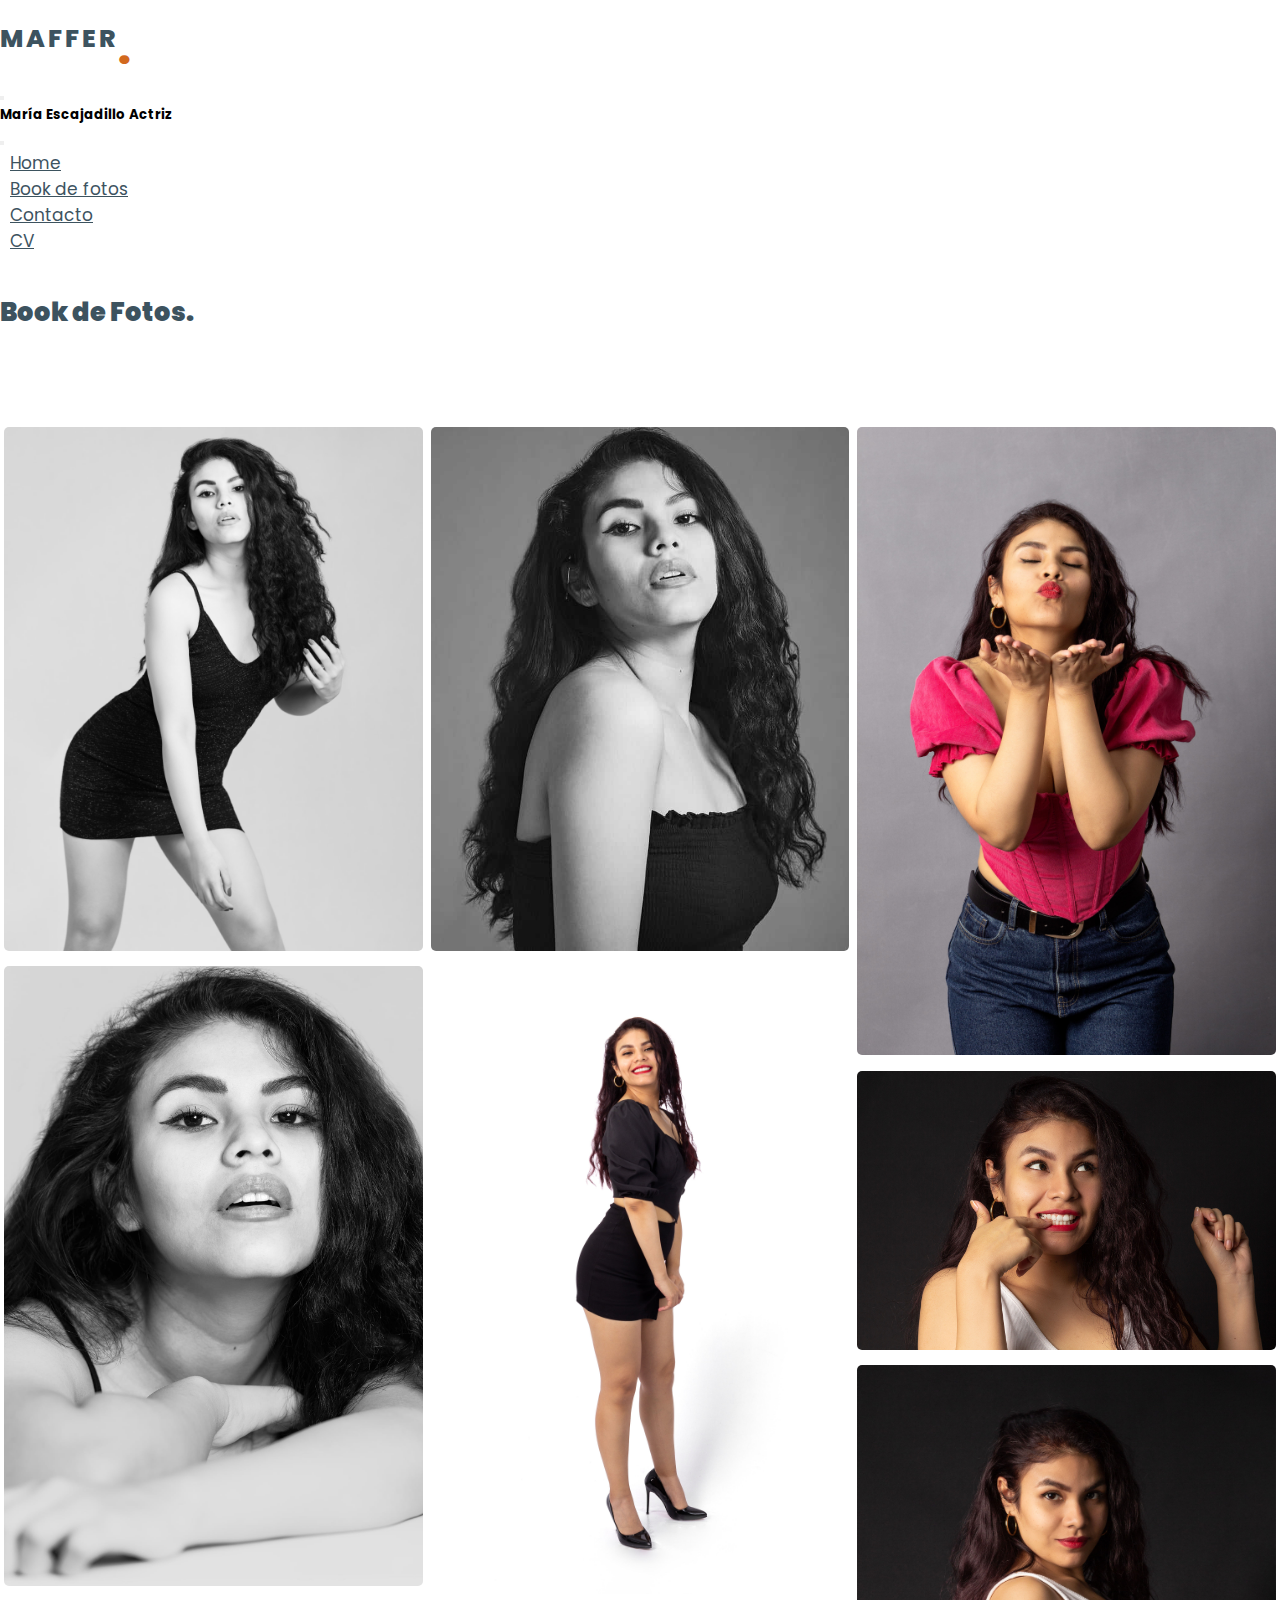
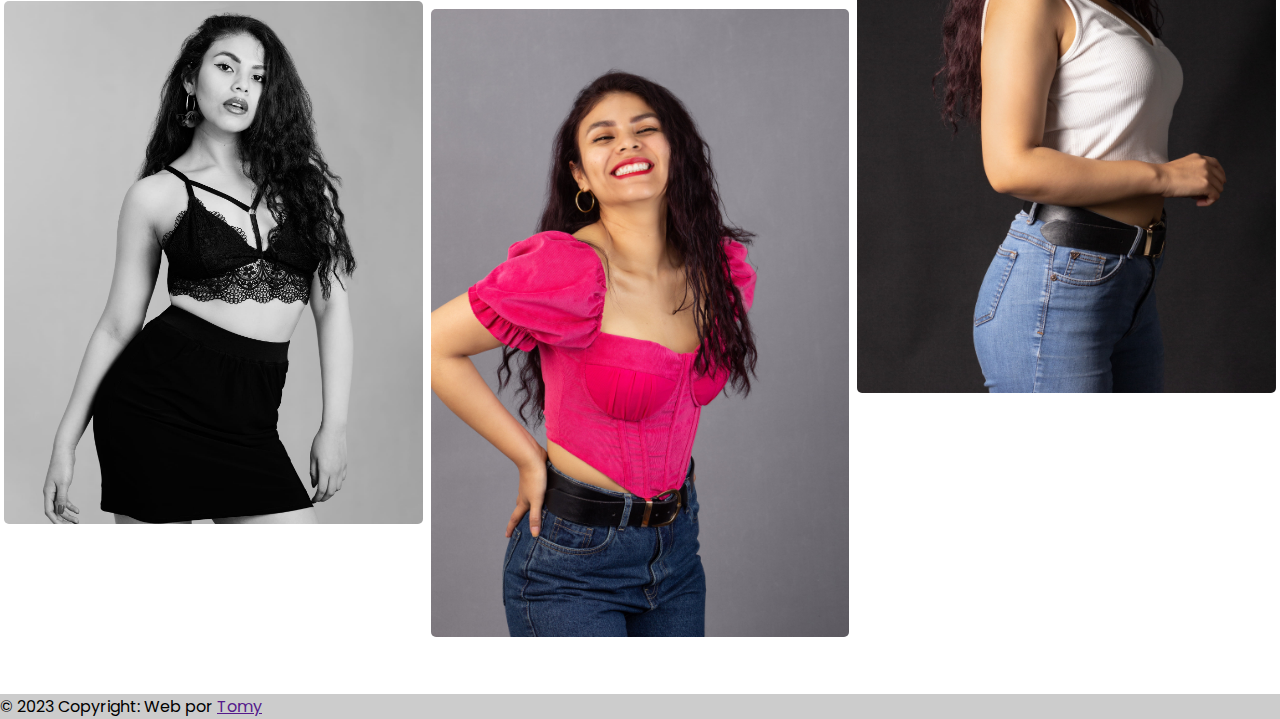
<file: book-fotos/index.html>
<!DOCTYPE html>
<html lang="es">

<head>
    <meta charset="UTF-8">
    <meta name="viewport" content="width=device-width, initial-scale=1.0">
    <title>Maria Escajadillo</title>
    <link href="https://cdn.jsdelivr.net/npm/bootstrap@5.3.1/dist/css/bootstrap.min.css" rel="stylesheet"
        integrity="sha384-4bw+/aepP/YC94hEpVNVgiZdgIC5+VKNBQNGCHeKRQN+PtmoHDEXuppvnDJzQIu9" crossorigin="anonymous">
    <link rel="stylesheet" href="https://cdnjs.cloudflare.com/ajax/libs/font-awesome/6.4.0/css/all.min.css"
        integrity="sha512-iecdLmaskl7CVkqkXNQ/ZH/XLlvWZOJyj7Yy7tcenmpD1ypASozpmT/E0iPtmFIB46ZmdtAc9eNBvH0H/ZpiBw=="
        crossorigin="anonymous" referrerpolicy="no-referrer" />
    <link href='https://unpkg.com/boxicons@2.1.4/css/boxicons.min.css' rel='stylesheet'>
    <link rel="stylesheet" href="../assets/css/style.css">
    <link rel="stylesheet" href="../assets/css/style.gallery.css">
    
    <link rel="stylesheet" href="../assets//css/lightbox.min.css">

    <link rel="icon" href="../assets/images/favicon.ico" type="image/x-icon">
</head>

<body>
    <!-- Navbar -->
    <div class="container">
        <nav class="navbar navbar-expand-lg navbar-dark bg-transparent ">
            <div class="container-fluid">
                <div class="logo">Maffer<b>.</b></div>
                <button class="navbar-toggler shadow-none border-0" type="button" data-bs-toggle="offcanvas"
                    data-bs-target="#offcanvasNavbar" aria-controls="offcanvasNavbar" aria-label="Toggle navigation">
                    <i class="fa-solid fa-bars fa-lg"></i>
                </button>
                <!-- Sidebar -->
                <div class="sidebar offcanvas offcanvas-start" tabindex="-1" id="offcanvasNavbar"
                    aria-labelledby="offcanvasNavbarLabel">
                    <!-- Sidebar Header -->
                    <div class="offcanvas-header text-white border-bottom">
                        <h5 class="offcanvas-title" id="offcanvasNavbarLabel">María Escajadillo Actriz</h5>
                        <button type="button" class="btn-close btn-close-white shadow-none" data-bs-dismiss="offcanvas"
                            aria-label="Close"></button>
                    </div>
                    <!-- Sidebar Body -->
                    <div class="offcanvas-body d-flex flex-column flex-lg-row p-4 p-lg-0">
                        <ul class="navbar-nav justify-content-center align-items-center fs-5 flex-grow-1 pe-3">
                            <li class="nav-item">
                                <a class="nav-link" aria-current="page" href="https://marfescajadillo.com/">Home</a>
                            </li>
                            <li hidden class="nav-item">
                                <a class="nav-link" href="./">Acerca de mí</a>
                            </li>
                            <li class="nav-item">
                                <a class="nav-link" href="https://marfescajadillo.com/book-fotos/">Book de fotos</a>
                            </li>
                            <li hidden class="nav-item">
                                <a class="nav-link" href="">Reel</a>
                            </li>
                            <li class="nav-item">
                                <a class="nav-link" href="https://marfescajadillo.com/contact">Contacto</a>
                            </li>
                            <li class="nav-item">
                                <a class="nav-link" href="https://marfescajadillo.com/assets/CV/Mar.Cv.docx" download="CV_Mafer.docx">CV</a>
                            </li>
                        </ul>
                        <div class="links d-flex justify-content-center align-items-center">
                            <a href="https://www.facebook.com/maffer.escajadillo"><i class="fab fa-facebook"></i></a>
                            <a href="https://www.instagram.com/mariafeescajadillo/"><i class="fab fa-instagram"></i></a>
                            <a href="#"><i class="fab fa-twitter"></i></a>
                        </div>
                        <!-- <form hidden class="d-flex mt-3" role="search">
                            <input class="form-control me-2" type="search" placeholder="Search" aria-label="Search">
                            <button class="btn btn-outline-success" type="submit">Search</button>
                        </form> -->
                    </div>
                </div>
            </div>
        </nav>
    </div>
    <!-- Cuerpo -->

    <div class="container">
        <div class="text-center">
            <h1 class="display-4 text-capitalize">Book de Fotos.</h1>
            <p hidden class="lead text-black">
                Lorem, ipsum dolor sit amet consectetur adipisicing elit. Accusamus magnam velit, ducimus sequi dolores 
                perferendis molestiae laudantium architecto sint voluptatum recusandae earum consectetur numquam, tempora odio nihil, praesentium harum ab?
            </p>

            <div class="row">
                <div class="column">
                    <a href="../assets/images/galeria_fotos/1.jpg" data-lightbox="mygallery" data-title="María Escajadillo">
                        <img src="../assets/images/galeria_fotos/1.jpg" alt="">
                    </a>
                    <a href="../assets/images/galeria_fotos/2.jpg" data-lightbox="mygallery" data-title="María Escajadillo">
                        <img src="../assets/images/galeria_fotos/2.jpg" alt="">
                    </a>
                    <a href="../assets/images/galeria_fotos/3.jpg" data-lightbox="mygallery" data-title="María Escajadillo">
                        <img src="../assets/images/galeria_fotos/3.jpg" alt="">
                    </a>
                </div>
    
                <div class="column">
                    <a href="../assets/images/galeria_fotos/4.jpg" data-lightbox="mygallery" data-title="María Escajadillo">
                        <img src="../assets/images/galeria_fotos/4.jpg" alt="">
                    </a>
                    <a href="../assets/images/galeria_fotos/5.jpg" data-lightbox="mygallery" data-title="María Escajadillo">
                        <img src="../assets/images/galeria_fotos/5.jpg" alt="">
                    </a>
                    <a href="../assets/images/galeria_fotos/6.jpg" data-lightbox="mygallery" data-title="María Escajadillo">
                        <img src="../assets/images/galeria_fotos/6.jpg" alt="">
                    </a>
                </div>
    
                <div class="column">
                    <a href="../assets/images/galeria_fotos/7.jpg" data-lightbox="mygallery" data-title="María Escajadillo">
                        <img src="../assets/images/galeria_fotos/7.jpg" alt="">
                    </a>
                    <a href="../assets/images/galeria_fotos/8.jpg" data-lightbox="mygallery" data-title="María Escajadillo">
                        <img src="../assets/images/galeria_fotos/8.jpg" alt="">
                    </a>
                    <a href="../assets/images/galeria_fotos/9.jpg" data-lightbox="mygallery" data-title="María Escajadillo">
                        <img src="../assets/images/galeria_fotos/9.jpg" alt="">
                    </a>
                </div>
            </div>
        </div>

        




        

    </div>


    <br><br>
    <footer class="bg-light text-center text-white">
        <!-- Grid container -->
        <div class="container p-4 pb-0">
            <!-- Section: Social media -->
            <section class="mb-4">
                <!-- Facebook -->
                <a class="btn text-white btn-floating m-1" style="background-color: #3b5998;" href="#!" role="button"><i
                        class="fab fa-facebook-f"></i></a>

                <!-- Twitter -->
                <a class="btn text-white btn-floating m-1" style="background-color: #55acee;" href="#!" role="button"><i
                        class="fab fa-twitter"></i></a>

                <!-- Google -->
                <a hidden class="btn text-white btn-floating m-1" style="background-color: #dd4b39;" href="#!" role="button"><i
                        class="fab fa-google"></i></a>

                <!-- Instagram -->
                <a class="btn text-white btn-floating m-1" style="background-color: #dd4b39;" href="#!" role="button"><i
                        class="fab fa-instagram"></i></a>

                <!-- Linkedin -->
                <a hidden class="btn text-white btn-floating m-1" style="background-color: #0082ca;" href="#!" role="button"><i
                        class="fab fa-linkedin-in"></i></a>
                <!-- Github -->
                <a hidden class="btn text-white btn-floating m-1" style="background-color: #333333;" href="#!" role="button"><i
                        class="fab fa-github"></i></a>
            </section>
            <!-- Section: Social media -->
        </div>
        <!-- Grid container -->

        <!-- Copyright -->
        <div class="text-center p-3" style="background-color: rgba(0, 0, 0, 0.2);">
            © 2023 Copyright: Web por
            <a class="text-white" href="">Tomy</a>
        </div>
        <!-- Copyright -->
    </footer>













    <script src="../assets/js/lightbox-plus-jquery.min.js"></script>
    <script src="https://cdn.jsdelivr.net/npm/bootstrap@5.3.1/dist/js/bootstrap.bundle.min.js"
        integrity="sha384-HwwvtgBNo3bZJJLYd8oVXjrBZt8cqVSpeBNS5n7C8IVInixGAoxmnlMuBnhbgrkm"
        crossorigin="anonymous"></script>
</body>

</html>
</file>
<file: assets/css/style.css>
@import url('https://fonts.googleapis.com/css2?family=Poppins:wght@400;600;900&display=swap');
:root {
    --color-fuerte: chocolate;
}

/* Main: https://www.youtube.com/watch?v=YfmYUtGOaTg */

* {
    margin: 0;
    padding: 0;
    box-sizing: border-box;
    font-family: 'poppins', sans-serif;
}

body {
    /* background: url('../img/bg.jpg') rgba(0, 0, 0, 0.3); */
    background-blend-mode: multiply;
    background-position: center;
    background-size: cover;
    background-repeat: no-repeat;
}

/* Boostrapt modificado a gusto */
.nav-link {
    font-size: 17px;
    color: #3d535f;
    margin: 25px 10px;
}

.nav-link:hover {
    color: var(--color-fuerte)
}

.links a{
    font-size: 26px;
    color: #3d535f;
    margin: 25px 10px;
}

.links a:hover {
    color: var(--color-fuerte)
}

.fa-solid {
    color: #3d535f;
}

/* arriba derecho abajo izquierdo */
.name-mov {
    padding: 80px 0px 20px 12%;
}

.dir-column {
    padding-left: 10%;
}

/* Resposive */
@media (max-width: 991px) {
    .sidebar {
        background-color: rgba(255, 255, 255, 0.15);
        backdrop-filter: blur(10px);
    }

    .nav-link {
        font-size: 18px;
        color: #fff;
        margin: 25px 10px;
    }

    .links a{
        font-size: 26px;
        color: #fff;
        margin: 25px 10px;
    }
    
    .name-mov {
        padding-top: 10px;
    }
}

/*******************************/

.logo {
    display: flex;
    font-size: 25px;
    font-weight: 800;
    color: #3d535f;
    letter-spacing: 3px;
    cursor: pointer;
    text-transform: uppercase;
    padding-top: 20px;
}

b {
    font-size: 40px;
    color: var(--color-fuerte);
}



/* .wrapper {
    display: flex;
    width: 100%;
    height: calc(100vh - 80px);
    justify-content: center;
    align-items: center;
    padding: 0 10%;
    overflow: hidden;
} */

/* .wrapper::before {
    position: absolute;
    content: '';
    height: 600px;
    width: 600px;
    border-radius: 50%;
    left: -12%;
    top: 40%;
    background: linear-gradient(45deg, #7f00ff, pink);
    animation: object1 6s linear infinite;
} */

/* .wrapper::after {
    position: absolute;
    content: '';
    height: 60px;
    width: 60px;
    border-radius: 50%;
    left: 35%;
    top: 15%;
    background: linear-gradient(45deg, darkslateblue, var(--color-fuerte));
    color:aquamarine;
    animation: object2 6s linear infinite;
} */

@keyframes object1 {
    50% {
        left: -13%;
        top: 41%;
    }
}

@keyframes object2 {
    50% {
        left: 35%;
        top: 10%;
    }
}


.cols {
    width: 50%;
}

.cols0 {
    width: 100%;
    z-index: 5;
}

.topline {
    display: block;
    position: relative;
    font-size: 40px;
    letter-spacing: 4px;
    color: #3d535f;
}

/* .topline::after {
    position: absolute;
    content: '';
    height: 4px;
    width: 45px;
    bottom: 10px;
    background-color: var(--color-fuerte);
} */

h1 {
    display: block;
    font-size: 1.6em;
    font-weight: 900;
    color: #3d535f;
}

.multiText {
    color: var(--color-fuerte);
    text-transform: capitalize;
}

p {
    display: block;
    width: 90%;
    font-size: 1.2em;
    color: #3d535f;
}

.btns {
    width: 100%;
    position: relative;
    left: 150px;
}

.imgbox {
    position: relative;
    height: 100%;
    width: calc(130% - 80px);
    top: -100px;
    right: 50px;
    animation: animateUser 4s linear infinite;
}

@keyframes animateUser {
    50% {
        right: 30px;
        top: -90px;
    }
}

.cols1 img {
    position: relative;
    top: 75px;
    width: 90%;
    border-radius: 5px;
}

/* Carousel */
/* body {
    display: flex;
    align-items: center;
    justify-content: center;
    padding: 20px; 
}
 */
.carousel {
    display: flex;
    justify-content: center; /* Centra horizontalmente el div hijo */
}

.container-carousel {
    position: relative;
    width: 500px;
    height: 550px;
    background-color: #e0e0e0;
    overflow: hidden;
  
}

.carruseles {
    width: 1000%;
    height: 100%;
    display: flex;

}

.slider-section {
    width: calc(100% / 3);
    height: 100%;
}

.slider-section img {
    width: 100%;
    height: 100%;
    object-fit: cover;
}

.btn-left,
.btn-right {
    display: flex;
    position: absolute;
    top: 50%;
    font-size: 1.5rem;
    background-color: transparent;
    border-radius: 50%;
    padding: 5px;
    font-weight: 600;
    cursor: pointer;
    color: #ffffff81;
    transform: translate(0,-50%);
    transition: .5s ease;
    user-select: none;
}

.btn-left:hover,
.btn-right:hover {
    background-color: #333333d4;
    color: #fff;
}

.btn-left {
    left: 10px;
}

.btn-right {
    right: 10px;
}

/* Contacto */


.overlay {
    width: 100%;
    /* background: rgba(0, 0, 0, 0.8) */
}

.contact-us {
    margin-top: 50px;
    margin-bottom: 50px
}

.contact-us h3,
p {
    color: #fff
}

.address {
    margin-top: 14px !important;
    margin-left: 10px
}

.address span {
    color: #7B1FA2
}

.icons {
    width: 50px;
    height: 50px;
    border-radius: 50%;
    background-color: #fff;
    display: inline-block;
    display: flex;
    justify-content: center;
    align-items: center
}

.icons i {
    font-size: 20px
}

.forms {
    padding: 20px
}

.inputs input {
    margin-bottom: 13px;
    border: none;
    border-bottom: 2px solid #eee
}

.inputs input:focus {
    margin-bottom: 13px;
    border: none;
    border-bottom: 2px solid #7B1FA2;
    box-shadow: none
}

.inputs textarea {
    margin-bottom: 13px;
    border: none;
    border-bottom: 2px solid #eee;
    width: 100%;
    resize: none
}

.inputs textarea:focus {
    margin-bottom: 13px;
    border: none;
    border-bottom: 2px solid #7B1FA2;
    box-shadow: none;
    resize: none
}

.form-control {
    padding: .375rem .25rem
}
</file>
<file: assets/css/style.gallery.css>
.row {
    display: flex;
    flex-wrap: wrap;
}

.row .column {
    flex: 33.3%;
    width: auto;
    overflow: hidden;
    padding: 0 4px;
    height: 100%;
}

.row .column img{
    margin-top: 2%;
    width: 100%;
    height: 100%;
    border-radius: 5px;
}

@media only screen and (max-width: 991px) {
    .row .column {
        flex: 50%;
    }
}

@media only screen and (max-width: 680px) {
    .row .column {
        flex: 100%;
    }
}
</file>
